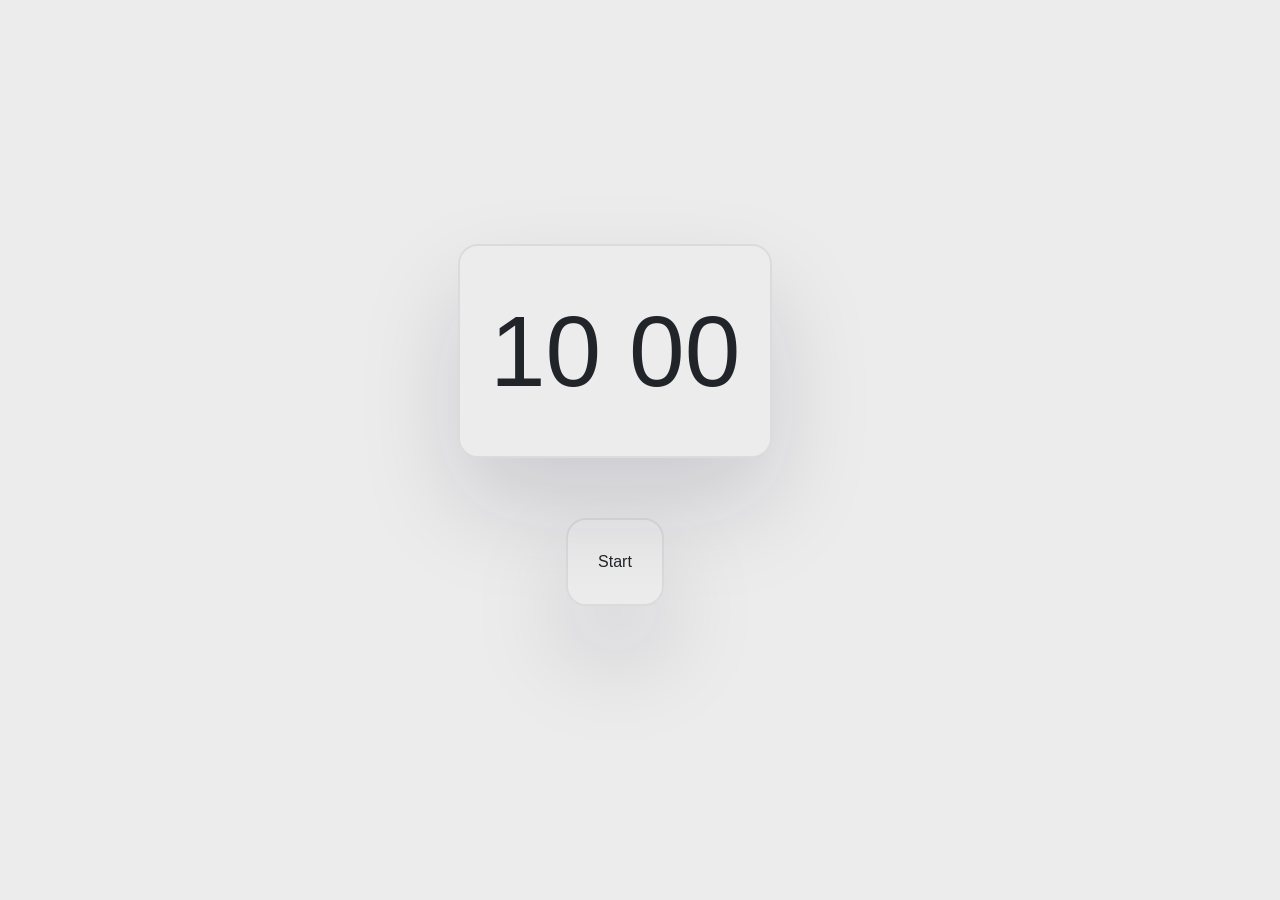
<file: index.html>
<!DOCTYPE html>
<html lang="en">

<head>
    <link rel="stylesheet" href="https://stackpath.bootstrapcdn.com/bootstrap/4.4.1/css/bootstrap.min.css"
        integrity="sha384-Vkoo8x4CGsO3+Hhxv8T/Q5PaXtkKtu6ug5TOeNV6gBiFeWPGFN9MuhOf23Q9Ifjh" crossorigin="anonymous">
    <meta charset="UTF-8">
    <meta http-equiv="X-UA-Compatible" content="IE=edge">
    <meta name="viewport" content="width=device-width, initial-scale=1.0">
    <title>Timer</title>
    <script src="logic.js"></script>
</head>

<body class="flex center column">

</body>

</html>
<link rel="stylesheet" type="text/css" href="styles.css">
</file>
<file: styles.css>
body {
  width: calc(100vw - 50px);
  height: calc(100vh - 50px);
  background: rgba(236, 236, 236, 1);
}

.flex {
  display: flex;
}

.center {
  justify-content: center;
  align-items: center;
}

.column {
  flex-direction: column;
}

.row {
  flex-direction: row;
}

.main {
  /* background: lightgray; */
  /* width: 100px; */
  /* height: 100px; */
  font-size: 100px;
  transition: all 0.8s;
}

.blink {
  transition: all 0.4s;
}

.padding {
  padding: 30px;
}
.margin {
  margin: 30px;
}
.container {
  border-radius: 20px;
  box-shadow: rgba(17, 12, 46, 0.15) 0px 48px 100px 0px;
  border: solid rgba(0, 0, 0, 0.07) 2px;
  width: fit-content;
  height: fit-content;
}

.handOnHover {
  cursor: pointer;
}
</file>
